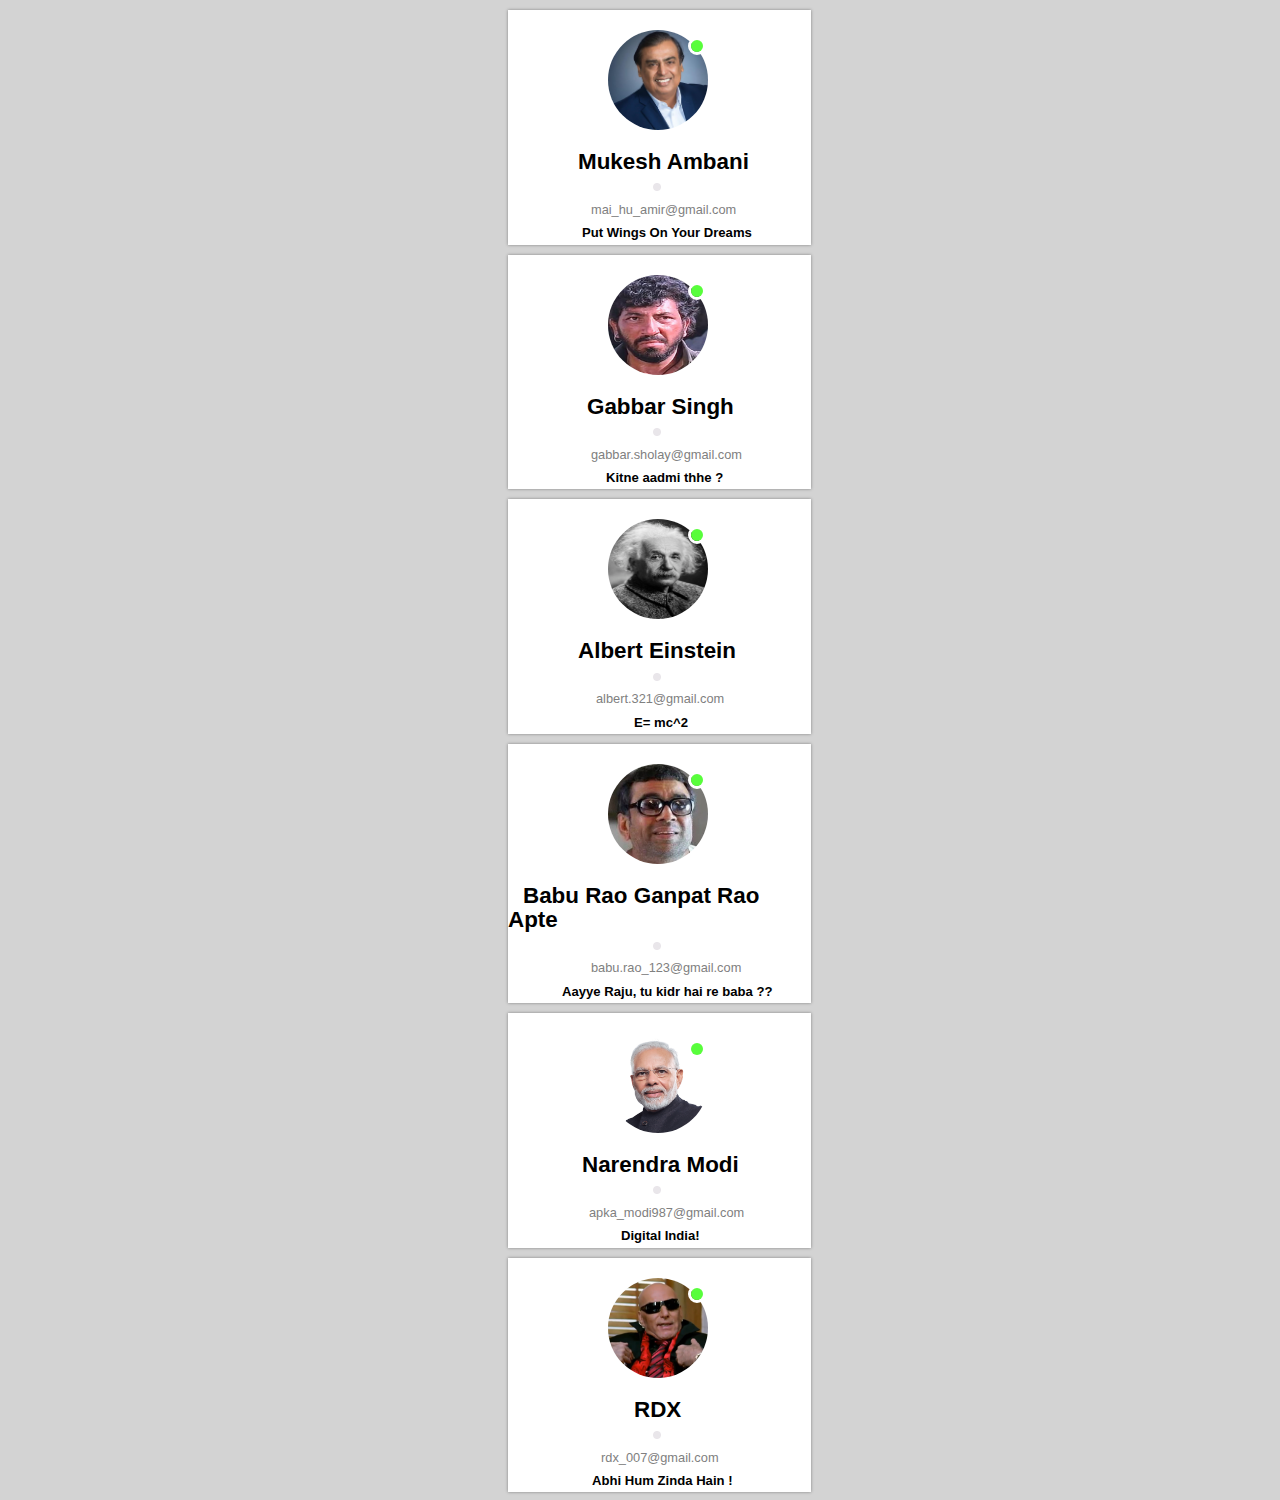
<file: index.html>
<!DOCTYPE html>
<html>
<head>
	<title>People</title>
	<link rel="stylesheet" type="text/css" href="pro.css">
</head>
<body style="background-color: lightgrey;">
	<section>
		<div id="d1">
				<div id="user">
				<img src="ambani.jpg" height="100px" width="100px" style="margin: 20px 20px 10px 100px; border-radius: 100%; z-index:2;position: absolute;">
				<img src="green.jpg" style=" border: solid white 3px; border-radius: 100%;height: 12px;width: 12px;position:relative; right: -180px;margin-top: 27px;z-index: 4">
				<br></div>
				<br><br><br><br>
			<span style="font-size: 140%; margin-left: 70px;"><b>Mukesh Ambani</b></span><br>
			<img src="c.png" height="8px" width="8px" style="margin-left: 145px;"><br>
			<span style="font-size:80%;color:grey; margin-left: 83px;">mai_hu_amir@gmail.com</span><br>
		<span style="font-size: 82%;margin-left:74px;  "><b>Put Wings On Your Dreams</b> </span>
		</div>

		<div id="d1">
				<div >
				<img src="gabbar.jpg" height="100px" width="100px" style="margin: 20px 20px 10px 100px; border-radius: 100%; z-index:2;position: absolute;">
				<img src="green.jpg" style=" border: solid white 3px; border-radius: 100%;height: 12px;width: 12px;position:relative; right: -180px;margin-top: 27px;z-index: 4">
				<br></div>
				<br><br><br><br>
			<span style="font-size: 140%; margin-left: 79px;"><b>Gabbar Singh</b></span><br>
			<img src="c.png" height="8px" width="8px" style="margin-left: 145px;"><br>
			<span style="font-size:80%;color:grey; margin-left: 83px;">gabbar.sholay@gmail.com</span><br>
		<span style="font-size: 82%;margin-left:98px;  "><b>Kitne aadmi thhe ?</b> </span>
		</div>

		<div id="d1">
				<div >
				<img src="Alb.jpg" height="100px" width="100px" style="margin: 20px 20px 10px 100px; border-radius: 100%; z-index:2;position: absolute;">
				<img src="green.jpg" style=" border: solid white 3px; border-radius: 100%;height: 12px;width: 12px;position:relative; right: -180px;margin-top: 27px;z-index: 4">
				<br></div>
				<br><br><br><br>
			<span style="font-size: 140%; margin-left: 70px;"><b>Albert Einstein</b></span><br>
			<img src="c.png" height="8px" width="8px" style="margin-left: 145px;"><br>
			<span style="font-size:80%;color:grey; margin-left: 88px;">albert.321@gmail.com</span><br>
		<span style="font-size: 82%;margin-left:126px;  "><b>E= mc^2</b> </span>
		</div>

		<div id="d1">
				<div >
				<img src="babu.jpg" height="100px" width="100px" style="margin: 20px 20px 10px 100px; border-radius: 100%; z-index:2;position: absolute;">
				<img src="green.jpg" style=" border: solid white 3px; border-radius: 100%;height: 12px;width: 12px;position:relative; right: -180px;margin-top: 27px;z-index: 4">
				<br></div>
				<br><br><br><br>
			<span style="font-size: 140%; margin-left: 15px;"><b>Babu Rao Ganpat Rao Apte</b></span><br>
			<img src="c.png" height="8px" width="8px" style="margin-left: 145px;"><br>
			<span style="font-size:80%;color:grey; margin-left: 83px;">babu.rao_123@gmail.com</span><br>
		<span style="font-size: 82%;margin-left:54px;  "><b>Aayye Raju, tu kidr hai re baba ??</b> </span>
		</div>

		<div id="d1">
				<div >
				<img src="modi.png" height="100px" width="100px" style="margin: 20px 20px 10px 100px; border-radius: 100%; z-index:2;position: absolute;">
				<img src="green.jpg" style=" border: solid white 3px; border-radius: 100%;height: 12px;width: 12px;position:relative; right: -180px;margin-top: 27px;z-index: 4">
				<br></div>
				<br><br><br><br>
			<span style="font-size: 140%; margin-left: 74px;"><b>Narendra Modi</b></span><br>
			<img src="c.png" height="8px" width="8px" style="margin-left: 145px;"><br>
			<span style="font-size:80%;color:grey; margin-left: 81px;">apka_modi987@gmail.com</span><br>
		<span style="font-size: 82%;margin-left:113px;  "><b>Digital India!</b> </span>
		</div>

		<div id="d1">
				<div >
				<img src="rd.png" height="100px" width="100px" style="margin: 20px 20px 10px 100px; border-radius: 100%; z-index:2;position: absolute;">
				<img src="green.jpg" style=" border: solid white 3px; border-radius: 100%;height: 12px;width: 12px;position:relative; right: -180px;margin-top: 27px;z-index: 4">
				<br></div>
				<br><br><br><br>
			<span style="font-size: 140%; margin-left: 126px;"><b>RDX</b></span><br>
			<img src="c.png" height="8px" width="8px" style="margin-left: 145px;"><br>
			<span style="font-size:80%;color:grey; margin-left: 93px;">rdx_007@gmail.com</span><br>
		<span style="font-size: 82%;margin-left:84px;  "><b>Abhi Hum Zinda Hain !</b> </span>
		</div>



	</section>

</body>
</html>
</file>
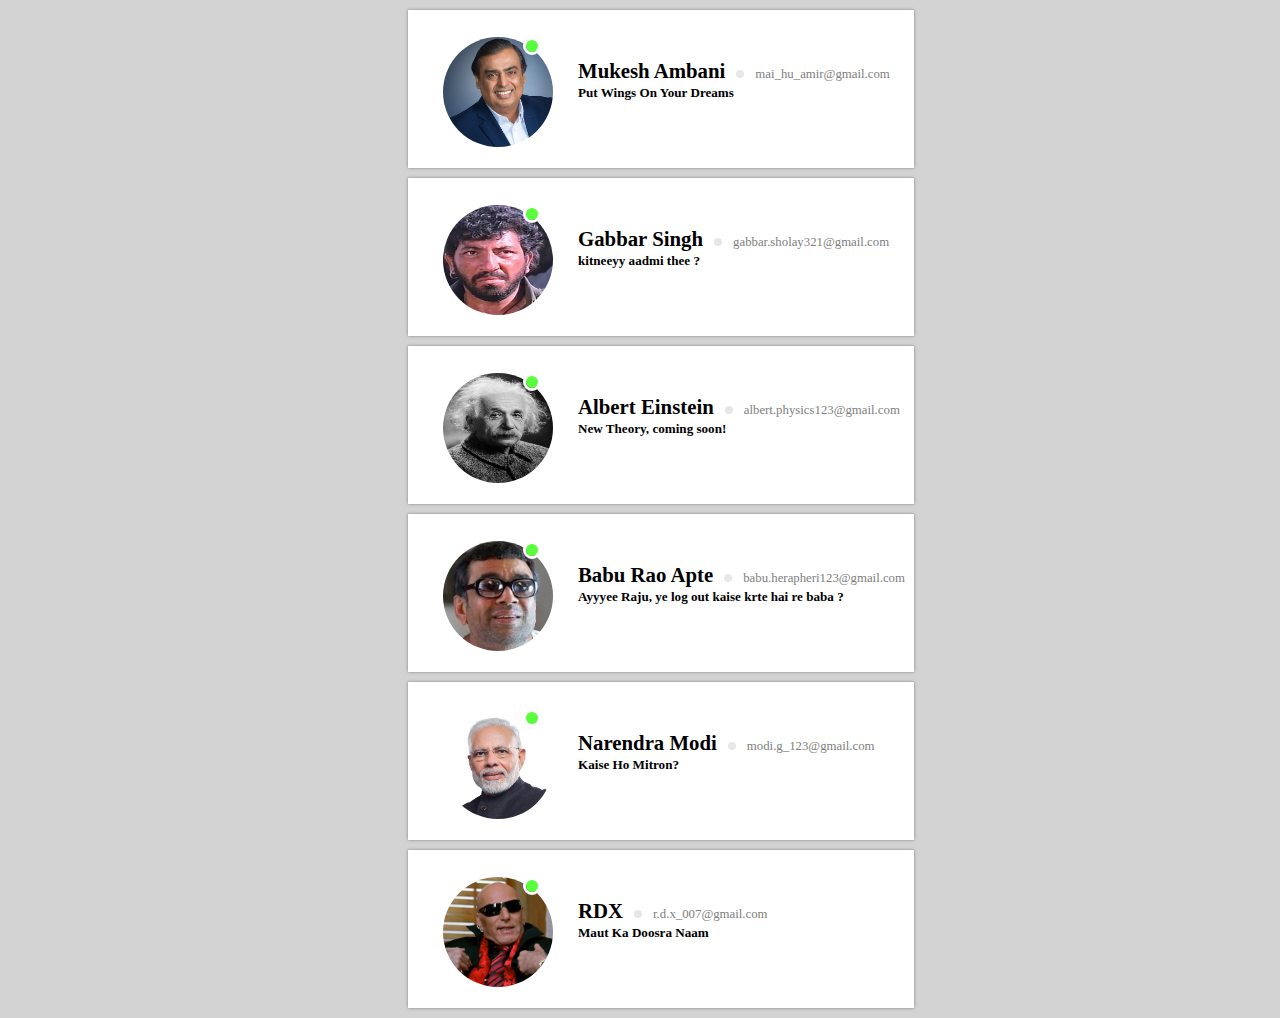
<file: index2.html>
<!DOCTYPE html>
<html>
<head>
	<title>People</title>
	<link rel="stylesheet" type="text/css" href="pro2.css">
</head>
<body style="background-color: lightgrey;">
	<section>
		<div id="d1">
				<div >
				<img src="ambani.jpg" height="110px" width="110px" style="margin: 27px 20px 30px 35px; border-radius: 100%; z-index:2;position: absolute;">
				<img src="green.jpg" style=" border: solid white 3px; border-radius: 100%; height: 12px; width: 12px; position:relative; right: -115px; margin-top: 27px; z-index: 4">
				<br></div>
				
			<span style="font-size: 130%; margin-left:170px; margin-top: -20px; "><b>Mukesh Ambani</b></span>
			<img src="c.png" height="8px" width="8px" style="margin-left: 7px; ">
			<span style="font-size:80%;color:grey; margin-left: 7px;">mai_hu_amir@gmail.com</span><br>
		<span style="font-size: 82%;margin-left:170px;  "><b>Put Wings On Your Dreams</b> </span>
		</div>

			<div id="d1">
				<div>
				<img src="gabbar.jpg" height="110px" width="110px" style="margin: 27px 20px 30px 35px; border-radius: 100%; z-index:2;position: absolute;">
				<img src="green.jpg" style=" border: solid white 3px; border-radius: 100%; height: 12px; width: 12px; position:relative; right: -115px; margin-top: 27px; z-index: 4">
				<br></div>
				
			<span style="font-size: 130%; margin-left:170px; margin-top: -20px; "><b>Gabbar Singh</b></span>
			<img src="c.png" height="8px" width="8px" style="margin-left: 7px; ">
			<span style="font-size:80%;color:grey; margin-left: 7px;">gabbar.sholay321@gmail.com</span><br>
		<span style="font-size: 82%;margin-left:170px;  "><b>kitneeyy aadmi thee ?</b> </span>
		</div>

			<div id="d1">
				<div >
				<img src="Alb.jpg" height="110px" width="110px" style="margin: 27px 20px 30px 35px; border-radius: 100%; z-index:2;position: absolute;">
				<img src="green.jpg" style=" border: solid white 3px; border-radius: 100%; height: 12px; width: 12px; position:relative; right: -115px; margin-top: 27px; z-index: 4">
				<br></div>
				
			<span style="font-size: 130%; margin-left:170px; margin-top: -20px; "><b>Albert Einstein</b></span>
			<img src="c.png" height="8px" width="8px" style="margin-left: 7px; ">
			<span style="font-size:80%;color:grey; margin-left: 7px;">albert.physics123@gmail.com</span><br>
		<span style="font-size: 82%;margin-left:170px;  "><b>New Theory, coming soon!</b> </span>
		</div>

			<div id="d1">
				<div >
				<img src="babu.jpg" height="110px" width="110px" style="margin: 27px 20px 30px 35px; border-radius: 100%; z-index:2;position: absolute;">
				<img src="green.jpg" style=" border: solid white 3px; border-radius: 100%; height: 12px; width: 12px; position:relative; right: -115px; margin-top: 27px; z-index: 4">
				<br></div>
				
			<span style="font-size: 130%; margin-left:170px; margin-top: -20px; "><b>Babu Rao Apte</b></span>
			<img src="c.png" height="8px" width="8px" style="margin-left: 7px; ">
			<span style="font-size:80%;color:grey; margin-left: 7px;">babu.herapheri123@gmail.com</span><br>
		<span style="font-size: 82%;margin-left:170px;  "><b>Ayyyee Raju, ye log out kaise krte hai re baba ?</b> </span>
		</div>

			<div id="d1">
				<div >
				<img src="modi.png" height="110px" width="110px" style="margin: 27px 20px 30px 35px; border-radius: 100%; z-index:2;position: absolute;">
				<img src="green.jpg" style=" border: solid white 3px; border-radius: 100%; height: 12px; width: 12px; position:relative; right: -115px; margin-top: 27px; z-index: 4">
				<br></div>
				
			<span style="font-size: 130%; margin-left:170px; margin-top: -20px; "><b>Narendra Modi</b></span>
			<img src="c.png" height="8px" width="8px" style="margin-left: 7px; ">
			<span style="font-size:80%;color:grey; margin-left: 7px;">modi.g_123@gmail.com</span><br>
		<span style="font-size: 82%;margin-left:170px;  "><b>Kaise Ho Mitron?</b> </span>
		</div>

			<div id="d1">
				<div >
				<img src="rd.png" height="110px" width="110px" style="margin: 27px 20px 30px 35px; border-radius: 100%; z-index:2;position: absolute;">
				<img src="green.jpg" style=" border: solid white 3px; border-radius: 100%; height: 12px; width: 12px; position:relative; right: -115px; margin-top: 27px; z-index: 4">
				<br></div>
				
			<span style="font-size: 130%; margin-left:170px; margin-top: -20px; "><b>RDX</b></span>
			<img src="c.png" height="8px" width="8px" style="margin-left: 7px; ">
			<span style="font-size:80%;color:grey; margin-left: 7px;">r.d.x_007@gmail.com</span><br>
		<span style="font-size: 82%;margin-left:170px;  "><b>Maut Ka Doosra Naam</b> </span>
		</div>

		


	</section>

</body>
</html>
</file>
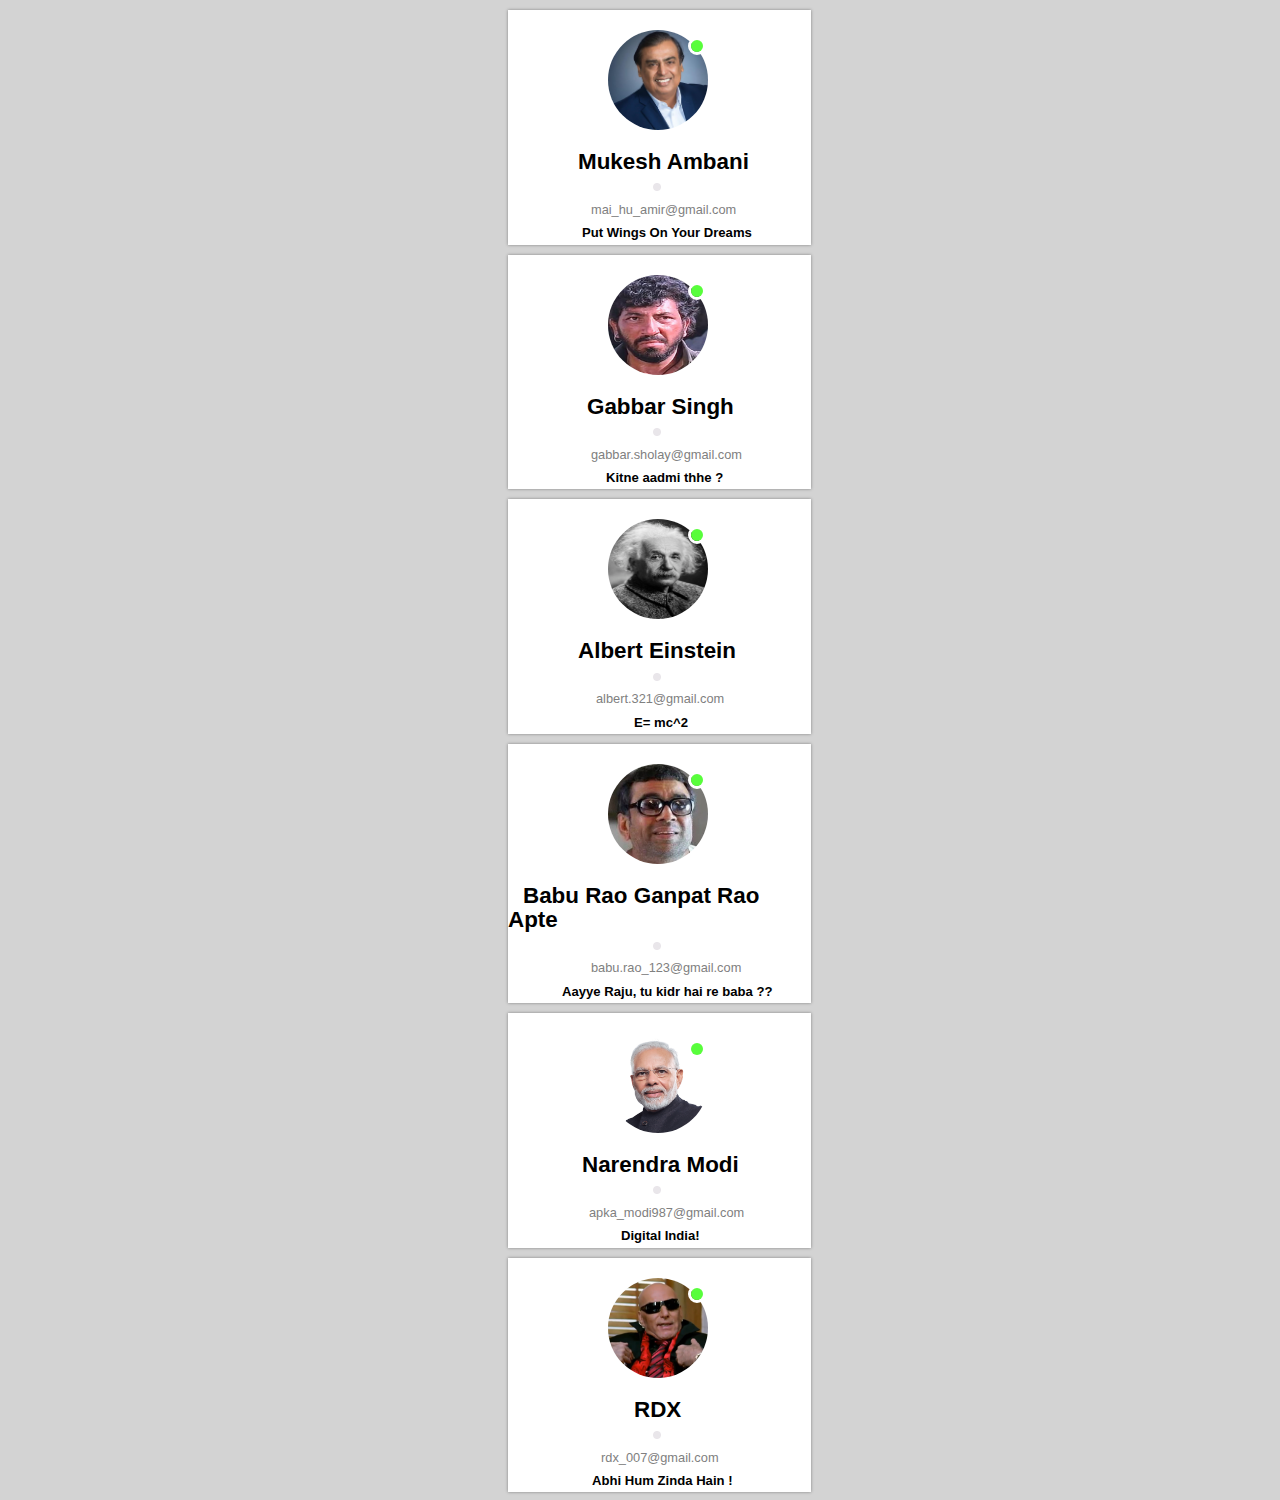
<file: people.html>
<!DOCTYPE html>
<html>
<head>
	<title>People</title>
	<link rel="stylesheet" type="text/css" href="pro.css">
</head>
<body style="background-color: lightgrey;">
	<section>
		<div id="d1">
				<div id="user">
				<img src="ambani.jpg" height="100px" width="100px" style="margin: 20px 20px 10px 100px; border-radius: 100%; z-index:2;position: absolute;">
				<img src="green.jpg" style=" border: solid white 3px; border-radius: 100%;height: 12px;width: 12px;position:relative; right: -180px;margin-top: 27px;z-index: 4">
				<br></div>
				<br><br><br><br>
			<span style="font-size: 140%; margin-left: 70px;"><b>Mukesh Ambani</b></span><br>
			<img src="c.png" height="8px" width="8px" style="margin-left: 145px;"><br>
			<span style="font-size:80%;color:grey; margin-left: 83px;">mai_hu_amir@gmail.com</span><br>
		<span style="font-size: 82%;margin-left:74px;  "><b>Put Wings On Your Dreams</b> </span>
		</div>

		<div id="d1">
				<div >
				<img src="gabbar.jpg" height="100px" width="100px" style="margin: 20px 20px 10px 100px; border-radius: 100%; z-index:2;position: absolute;">
				<img src="green.jpg" style=" border: solid white 3px; border-radius: 100%;height: 12px;width: 12px;position:relative; right: -180px;margin-top: 27px;z-index: 4">
				<br></div>
				<br><br><br><br>
			<span style="font-size: 140%; margin-left: 79px;"><b>Gabbar Singh</b></span><br>
			<img src="c.png" height="8px" width="8px" style="margin-left: 145px;"><br>
			<span style="font-size:80%;color:grey; margin-left: 83px;">gabbar.sholay@gmail.com</span><br>
		<span style="font-size: 82%;margin-left:98px;  "><b>Kitne aadmi thhe ?</b> </span>
		</div>

		<div id="d1">
				<div >
				<img src="Alb.jpg" height="100px" width="100px" style="margin: 20px 20px 10px 100px; border-radius: 100%; z-index:2;position: absolute;">
				<img src="green.jpg" style=" border: solid white 3px; border-radius: 100%;height: 12px;width: 12px;position:relative; right: -180px;margin-top: 27px;z-index: 4">
				<br></div>
				<br><br><br><br>
			<span style="font-size: 140%; margin-left: 70px;"><b>Albert Einstein</b></span><br>
			<img src="c.png" height="8px" width="8px" style="margin-left: 145px;"><br>
			<span style="font-size:80%;color:grey; margin-left: 88px;">albert.321@gmail.com</span><br>
		<span style="font-size: 82%;margin-left:126px;  "><b>E= mc^2</b> </span>
		</div>

		<div id="d1">
				<div >
				<img src="babu.jpg" height="100px" width="100px" style="margin: 20px 20px 10px 100px; border-radius: 100%; z-index:2;position: absolute;">
				<img src="green.jpg" style=" border: solid white 3px; border-radius: 100%;height: 12px;width: 12px;position:relative; right: -180px;margin-top: 27px;z-index: 4">
				<br></div>
				<br><br><br><br>
			<span style="font-size: 140%; margin-left: 15px;"><b>Babu Rao Ganpat Rao Apte</b></span><br>
			<img src="c.png" height="8px" width="8px" style="margin-left: 145px;"><br>
			<span style="font-size:80%;color:grey; margin-left: 83px;">babu.rao_123@gmail.com</span><br>
		<span style="font-size: 82%;margin-left:54px;  "><b>Aayye Raju, tu kidr hai re baba ??</b> </span>
		</div>

		<div id="d1">
				<div >
				<img src="modi.png" height="100px" width="100px" style="margin: 20px 20px 10px 100px; border-radius: 100%; z-index:2;position: absolute;">
				<img src="green.jpg" style=" border: solid white 3px; border-radius: 100%;height: 12px;width: 12px;position:relative; right: -180px;margin-top: 27px;z-index: 4">
				<br></div>
				<br><br><br><br>
			<span style="font-size: 140%; margin-left: 74px;"><b>Narendra Modi</b></span><br>
			<img src="c.png" height="8px" width="8px" style="margin-left: 145px;"><br>
			<span style="font-size:80%;color:grey; margin-left: 81px;">apka_modi987@gmail.com</span><br>
		<span style="font-size: 82%;margin-left:113px;  "><b>Digital India!</b> </span>
		</div>

		<div id="d1">
				<div >
				<img src="rd.png" height="100px" width="100px" style="margin: 20px 20px 10px 100px; border-radius: 100%; z-index:2;position: absolute;">
				<img src="green.jpg" style=" border: solid white 3px; border-radius: 100%;height: 12px;width: 12px;position:relative; right: -180px;margin-top: 27px;z-index: 4">
				<br></div>
				<br><br><br><br>
			<span style="font-size: 140%; margin-left: 126px;"><b>RDX</b></span><br>
			<img src="c.png" height="8px" width="8px" style="margin-left: 145px;"><br>
			<span style="font-size:80%;color:grey; margin-left: 93px;">rdx_007@gmail.com</span><br>
		<span style="font-size: 82%;margin-left:84px;  "><b>Abhi Hum Zinda Hain !</b> </span>
		</div>



	</section>

</body>
</html>
</file>
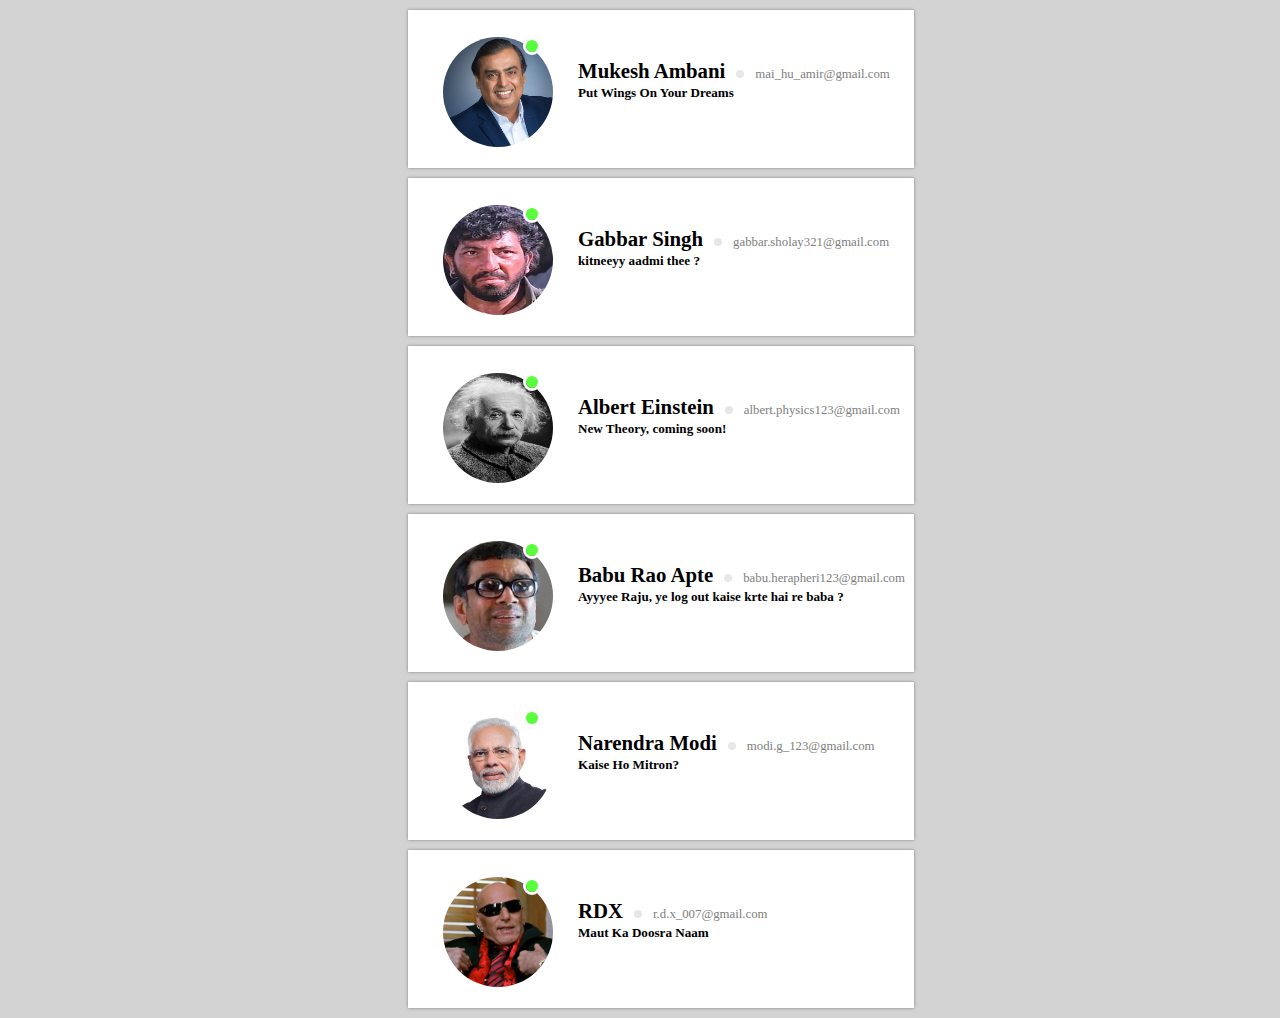
<file: people2.html>
<!DOCTYPE html>
<html>
<head>
	<title>People</title>
	<link rel="stylesheet" type="text/css" href="pro2.css">
</head>
<body style="background-color: lightgrey;">
	<section>
		<div id="d1">
				<div >
				<img src="ambani.jpg" height="110px" width="110px" style="margin: 27px 20px 30px 35px; border-radius: 100%; z-index:2;position: absolute;">
				<img src="green.jpg" style=" border: solid white 3px; border-radius: 100%; height: 12px; width: 12px; position:relative; right: -115px; margin-top: 27px; z-index: 4">
				<br></div>
				
			<span style="font-size: 130%; margin-left:170px; margin-top: -20px; "><b>Mukesh Ambani</b></span>
			<img src="c.png" height="8px" width="8px" style="margin-left: 7px; ">
			<span style="font-size:80%;color:grey; margin-left: 7px;">mai_hu_amir@gmail.com</span><br>
		<span style="font-size: 82%;margin-left:170px;  "><b>Put Wings On Your Dreams</b> </span>
		</div>

			<div id="d1">
				<div>
				<img src="gabbar.jpg" height="110px" width="110px" style="margin: 27px 20px 30px 35px; border-radius: 100%; z-index:2;position: absolute;">
				<img src="green.jpg" style=" border: solid white 3px; border-radius: 100%; height: 12px; width: 12px; position:relative; right: -115px; margin-top: 27px; z-index: 4">
				<br></div>
				
			<span style="font-size: 130%; margin-left:170px; margin-top: -20px; "><b>Gabbar Singh</b></span>
			<img src="c.png" height="8px" width="8px" style="margin-left: 7px; ">
			<span style="font-size:80%;color:grey; margin-left: 7px;">gabbar.sholay321@gmail.com</span><br>
		<span style="font-size: 82%;margin-left:170px;  "><b>kitneeyy aadmi thee ?</b> </span>
		</div>

			<div id="d1">
				<div >
				<img src="Alb.jpg" height="110px" width="110px" style="margin: 27px 20px 30px 35px; border-radius: 100%; z-index:2;position: absolute;">
				<img src="green.jpg" style=" border: solid white 3px; border-radius: 100%; height: 12px; width: 12px; position:relative; right: -115px; margin-top: 27px; z-index: 4">
				<br></div>
				
			<span style="font-size: 130%; margin-left:170px; margin-top: -20px; "><b>Albert Einstein</b></span>
			<img src="c.png" height="8px" width="8px" style="margin-left: 7px; ">
			<span style="font-size:80%;color:grey; margin-left: 7px;">albert.physics123@gmail.com</span><br>
		<span style="font-size: 82%;margin-left:170px;  "><b>New Theory, coming soon!</b> </span>
		</div>

			<div id="d1">
				<div >
				<img src="babu.jpg" height="110px" width="110px" style="margin: 27px 20px 30px 35px; border-radius: 100%; z-index:2;position: absolute;">
				<img src="green.jpg" style=" border: solid white 3px; border-radius: 100%; height: 12px; width: 12px; position:relative; right: -115px; margin-top: 27px; z-index: 4">
				<br></div>
				
			<span style="font-size: 130%; margin-left:170px; margin-top: -20px; "><b>Babu Rao Apte</b></span>
			<img src="c.png" height="8px" width="8px" style="margin-left: 7px; ">
			<span style="font-size:80%;color:grey; margin-left: 7px;">babu.herapheri123@gmail.com</span><br>
		<span style="font-size: 82%;margin-left:170px;  "><b>Ayyyee Raju, ye log out kaise krte hai re baba ?</b> </span>
		</div>

			<div id="d1">
				<div >
				<img src="modi.png" height="110px" width="110px" style="margin: 27px 20px 30px 35px; border-radius: 100%; z-index:2;position: absolute;">
				<img src="green.jpg" style=" border: solid white 3px; border-radius: 100%; height: 12px; width: 12px; position:relative; right: -115px; margin-top: 27px; z-index: 4">
				<br></div>
				
			<span style="font-size: 130%; margin-left:170px; margin-top: -20px; "><b>Narendra Modi</b></span>
			<img src="c.png" height="8px" width="8px" style="margin-left: 7px; ">
			<span style="font-size:80%;color:grey; margin-left: 7px;">modi.g_123@gmail.com</span><br>
		<span style="font-size: 82%;margin-left:170px;  "><b>Kaise Ho Mitron?</b> </span>
		</div>

			<div id="d1">
				<div >
				<img src="rd.png" height="110px" width="110px" style="margin: 27px 20px 30px 35px; border-radius: 100%; z-index:2;position: absolute;">
				<img src="green.jpg" style=" border: solid white 3px; border-radius: 100%; height: 12px; width: 12px; position:relative; right: -115px; margin-top: 27px; z-index: 4">
				<br></div>
				
			<span style="font-size: 130%; margin-left:170px; margin-top: -20px; "><b>RDX</b></span>
			<img src="c.png" height="8px" width="8px" style="margin-left: 7px; ">
			<span style="font-size:80%;color:grey; margin-left: 7px;">r.d.x_007@gmail.com</span><br>
		<span style="font-size: 82%;margin-left:170px;  "><b>Maut Ka Doosra Naam</b> </span>
		</div>

		


	</section>

</body>
</html>
</file>
<file: pro.css>
section{
	width:24%;
	margin: 0px 500px;
	font-family: Arial;
	
	
}

#d1{
	background-color: white;
	box-shadow: 0px 0px 3px grey;
	line-height: 140%;
	margin-top: 10px;
}
</file>
<file: pro2.css>
section{
	width:40%;
	margin: 10px 400px;
	font-family: Candara;

	
	
}

#d1{
	background-color: white;
	box-shadow: 0px 0px 3px grey;
	height: 158px;
	margin-top: 10px;
}

#user{

}
</file>
